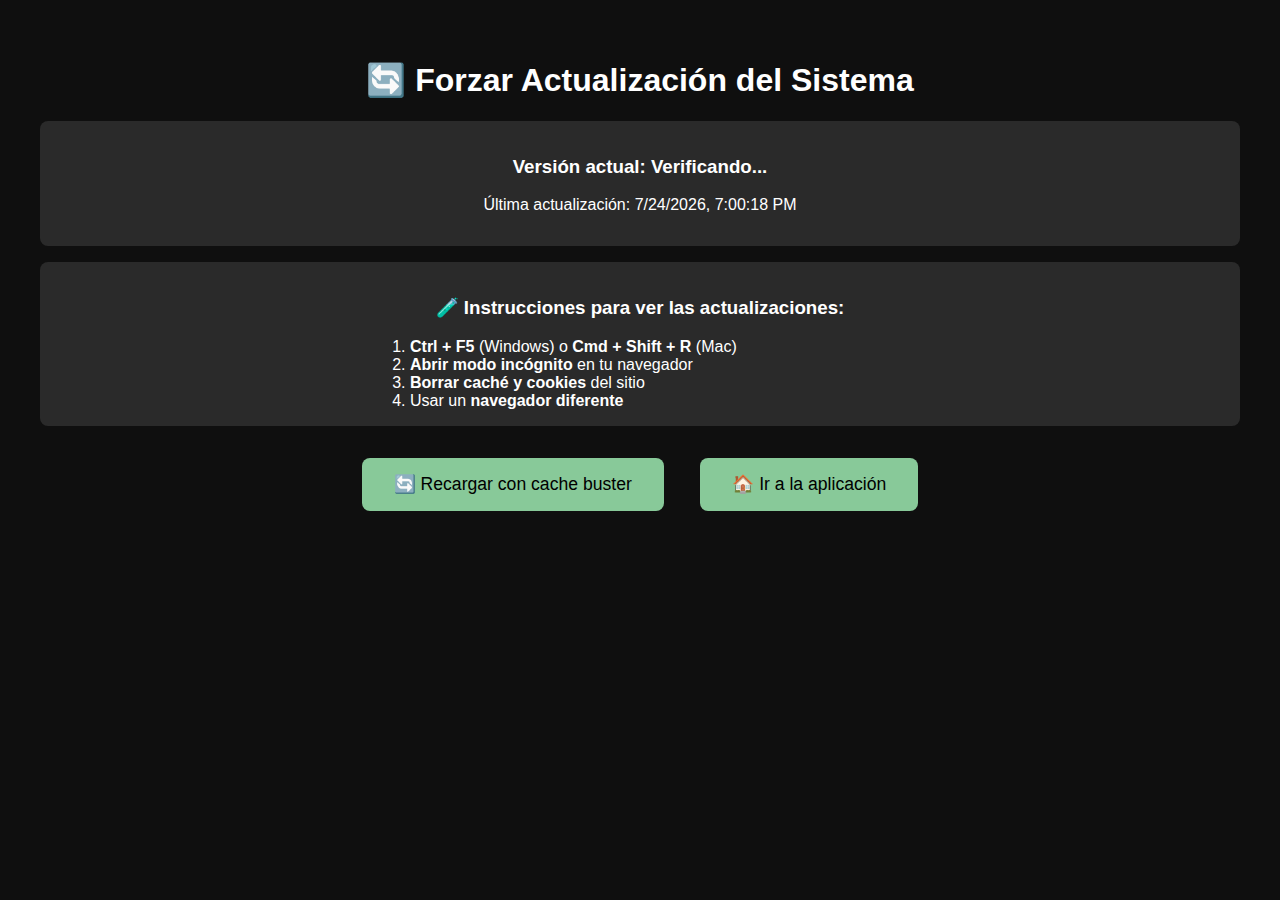
<file: force-update.html>
<!DOCTYPE html>
<html lang="es">
<head>
    <meta charset="UTF-8">
    <meta name="viewport" content="width=device-width, initial-scale=1.0">
    <title>Forzar Actualización - Papiro Digital</title>
    <style>
        body {
            background: #0f0f0f;
            color: white;
            font-family: Arial, sans-serif;
            padding: 2rem;
            text-align: center;
        }
        .button {
            background: #88c999;
            color: black;
            padding: 1rem 2rem;
            border: none;
            border-radius: 0.5rem;
            margin: 1rem;
            cursor: pointer;
            font-size: 1.1rem;
            text-decoration: none;
            display: inline-block;
        }
        .info {
            background: #2a2a2a;
            padding: 1rem;
            border-radius: 0.5rem;
            margin: 1rem 0;
        }
    </style>
</head>
<body>
    <h1>🔄 Forzar Actualización del Sistema</h1>
    
    <div class="info">
        <h3>Versión actual: <span id="version">Verificando...</span></h3>
        <p>Última actualización: <span id="timestamp"></span></p>
    </div>
    
    <div class="info">
        <h3>🧪 Instrucciones para ver las actualizaciones:</h3>
        <ol style="text-align: left; max-width: 500px; margin: 0 auto;">
            <li><strong>Ctrl + F5</strong> (Windows) o <strong>Cmd + Shift + R</strong> (Mac)</li>
            <li><strong>Abrir modo incógnito</strong> en tu navegador</li>
            <li><strong>Borrar caché y cookies</strong> del sitio</li>
            <li>Usar un <strong>navegador diferente</strong></li>
        </ol>
    </div>
    
    <a href="?v=2.0&t=${Date.now()}" class="button">🔄 Recargar con cache buster</a>
    <a href="index.html?v=2.0&t=${Date.now()}" class="button">🏠 Ir a la aplicación</a>
    
    <script>
        // Mostrar timestamp actual
        document.getElementById('timestamp').textContent = new Date().toLocaleString();
        
        // Detectar versión
        setTimeout(() => {
            const scripts = document.querySelectorAll('script[src*="emergency"]');
            if (scripts.length > 0) {
                document.getElementById('version').textContent = 'v2.0 (Nueva)';
                document.getElementById('version').style.color = '#88c999';
            } else {
                document.getElementById('version').textContent = 'v1.0 (Antigua)';
                document.getElementById('version').style.color = '#ef4444';
            }
        }, 1000);
        
        // Forzar limpieza de caché
        console.log('%c🔄 FORZANDO ACTUALIZACIÓN DE CACHÉ', 'background: #ef4444; color: white; padding: 10px; font-size: 16px; border-radius: 5px;');
        
        // Cache busting automático
        if (!window.location.search.includes('t=')) {
            const url = new URL(window.location);
            url.searchParams.set('v', '2.0');
            url.searchParams.set('t', Date.now());
            window.history.replaceState({}, '', url);
        }
    </script>
</body>
</html>
</file>
